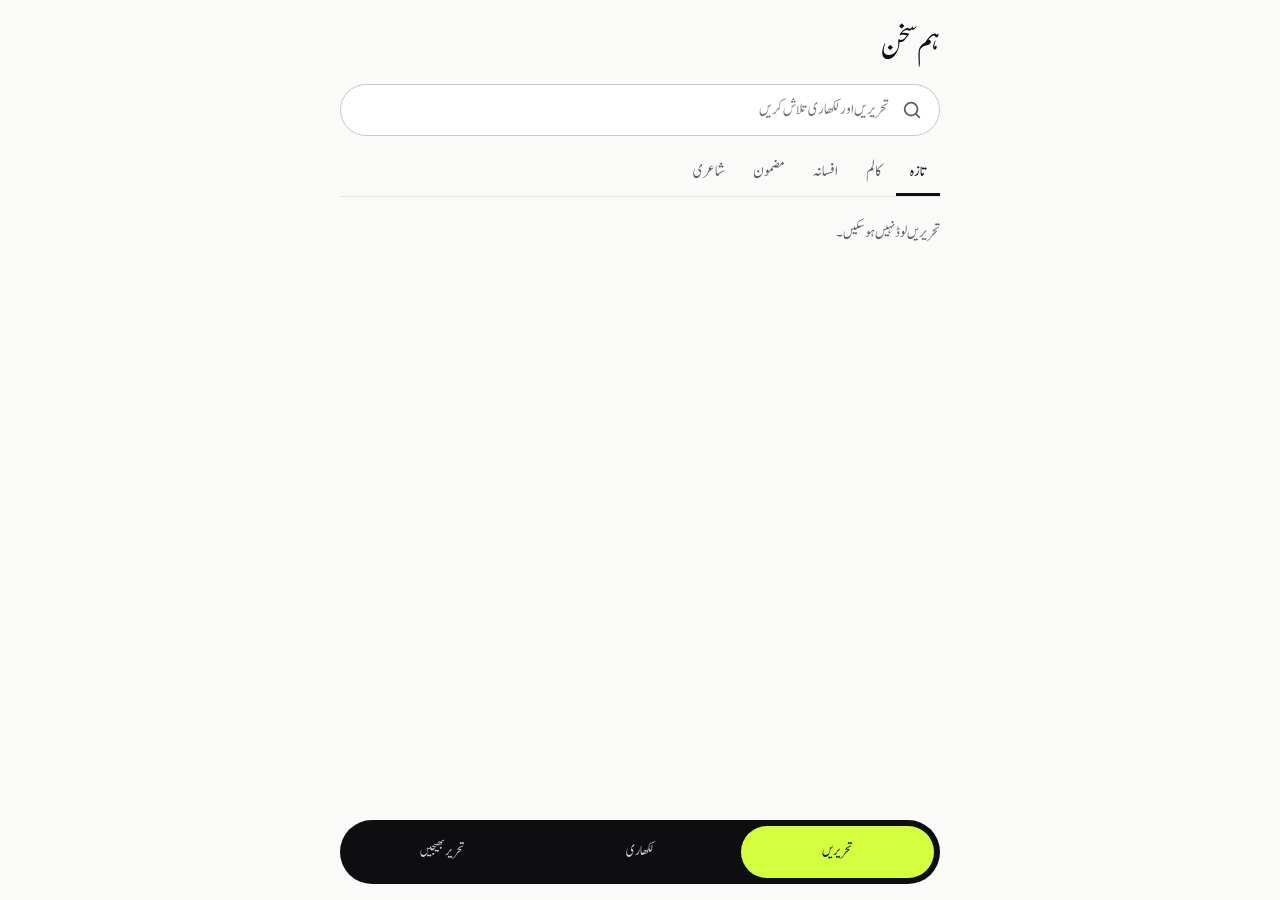
<file: index.html>
<!doctype html>
<html lang="ur" dir="rtl">
<head>
<meta charset="utf-8">
<meta name="viewport" content="width=device-width,initial-scale=1">
<meta name="theme-color" content="#FAFAF8">
<link rel="manifest" href="manifest.json">
<link rel="icon" href="favicon.ico" sizes="any">
<link rel="icon" type="image/png" sizes="192x192" href="icon-192.png">
<link rel="apple-touch-icon" href="apple-touch-icon.png">
<title>ہم سخن | اردو تحریریں پڑھیں اور شائع کروائیں</title>
<meta name="description" content="اردو کالم، افسانے، مضامین اور شاعری پڑھیں، اور اپنی اردو تحریر اشاعت کے لیے بھیجیں۔">
<link rel="canonical" href="https://hamsokhan.online/">
<meta property="og:type" content="website">
<meta property="og:site_name" content="ہم سخن">
<meta property="og:locale" content="ur_PK">
<meta property="og:title" content="ہم سخن | اردو تحریریں پڑھیں اور شائع کروائیں">
<meta property="og:description" content="اردو کالم، افسانے، مضامین اور شاعری پڑھیں، اور اپنی اردو تحریر اشاعت کے لیے بھیجیں۔">
<meta property="og:url" content="https://hamsokhan.online/">
<meta property="og:image" content="https://hamsokhan.online/icon-512.png">
<meta name="twitter:card" content="summary">
<script type="application/ld+json">{"@context":"https://schema.org","@type":"WebSite","name":"ہم سخن","alternateName":["Hum Sukhan","Hamsokhan"],"url":"https://hamsokhan.online/","inLanguage":"ur","description":"Urdu columns, short stories, essays and poetry, with a simple way to submit Urdu writing for publication."}</script>
<link rel="stylesheet" href="style.css">
<link href="https://fonts.googleapis.com/css2?family=Noto+Nastaliq+Urdu:wght@400&display=swap" rel="stylesheet" media="print" onload="this.media='all'">
<script src="config.js"></script>
<script src="app.js"></script>
</head>
<body>
<div class="wrap">
  <header></header>
  <label class="sr" for="q">تلاش</label>
  <input id="q" class="search" type="search" placeholder="تحریریں اور لکھاری تلاش کریں">
  <nav class="tabs" id="tabs"></nav>
  <main id="feed"><p class="mut">لوڈ ہو رہا ہے…</p></main>
  <footer id="foot"></footer>
</div>
<script>
const CATS = ["تازہ", "کالم", "افسانہ", "مضمون", "شاعری"];
let posts = [], cat = "تازہ";

function tabs() {
  $("#tabs").innerHTML = CATS.map(c => `<button class="${c === cat ? "on" : ""}" data-c="${c}">${c}</button>`).join("");
}
function card(p) {
  const a = p.author || {};
  return `<article class="card">
    <a class="who" href="writer.html?id=${esc(a.id)}">${av(a)}<span>${esc(a.name)}</span><span class="mut">· ${fdate(p.published_at)}</span></a>
    <a class="row" href="article.html?id=${p.id}">
      <div><h2>${esc(p.title)}</h2><p class="ex">${esc(excerpt(p.body, 110))}</p></div>
      ${p.cover_url ? `<img class="th" src="${esc(p.cover_url)}" alt="">` : ""}
    </a>
    <div class="meta"><span class="chip">${esc(p.category)}</span><span>${mins(p.body)}</span>
      <button class="ico" data-share="${p.id}" aria-label="شیئر کریں">${ICON.share}</button></div>
  </article>`;
}
function draw() {
  const q = $("#q").value.trim();
  const list = posts.filter(p => (cat === "تازہ" || p.category === cat) && (!q || (p.title + (p.author ? p.author.name : "") + p.body).includes(q)));
  $("#feed").innerHTML = list.length ? list.map(card).join("") : '<p class="mut">ابھی کوئی تحریر نہیں۔</p>';
}
async function load() {
  const { data, error } = await sb.from("posts")
    .select("id,title,category,body,cover_url,published_at,author:authors(id,name,photo_url)")
    .eq("status", "published").order("published_at", { ascending: false }).limit(100);
  if (error) { $("#feed").innerHTML = '<p class="mut">تحریریں لوڈ نہیں ہو سکیں۔</p>'; return; }
  posts = data; draw();
}
$("#tabs").onclick = e => { const b = e.target.closest("[data-c]"); if (b) { cat = b.dataset.c; tabs(); draw(); } };
$("#feed").onclick = e => { const b = e.target.closest("[data-share]"); if (b) { const p = posts.find(x => x.id == b.dataset.share); if (p) sharePost(p); } };
$("#q").oninput = draw;
tabs(); layout("home"); load();
</script>
</body>
</html>
</file>
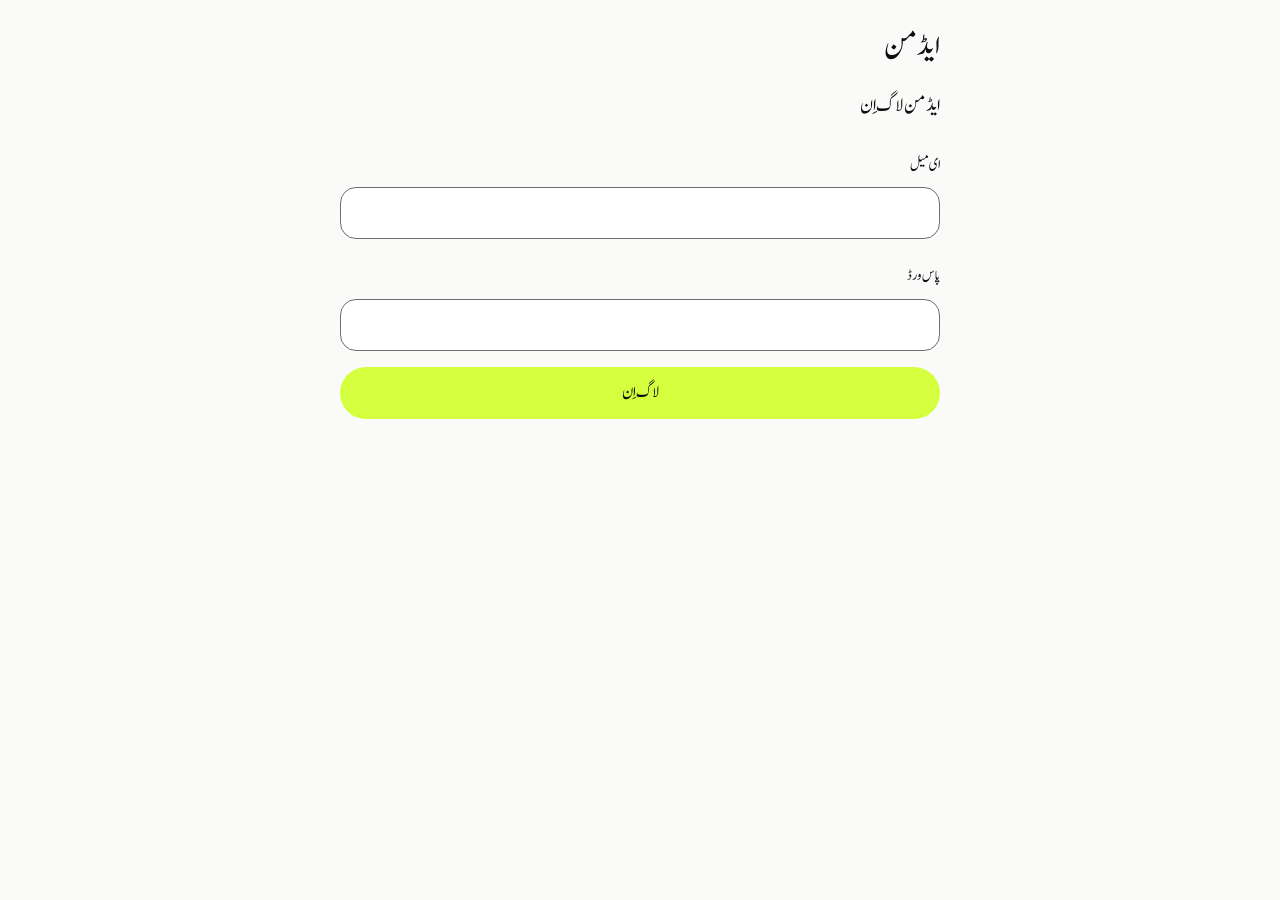
<file: admin.html>
<!doctype html>
<html lang="ur" dir="rtl">
<head>
<meta charset="utf-8">
<meta name="viewport" content="width=device-width,initial-scale=1">
<meta name="theme-color" content="#FAFAF8">
<link rel="icon" href="favicon.ico" sizes="any">
<link rel="icon" type="image/png" sizes="192x192" href="icon-192.png">
<link rel="apple-touch-icon" href="apple-touch-icon.png">
<meta name="robots" content="noindex">
<title>ایڈمن</title>
<link rel="stylesheet" href="style.css">
<link href="https://fonts.googleapis.com/css2?family=Noto+Nastaliq+Urdu:wght@400&display=swap" rel="stylesheet" media="print" onload="this.media='all'">
<script src="config.js"></script>
<script src="app.js"></script>
<style>
.li{padding:10px 0;border-bottom:1px solid var(--line);min-height:56px;cursor:pointer;display:flex;justify-content:space-between;align-items:center;gap:10px}
.b2,.bd{min-height:44px;padding:0 18px;border-radius:22px;background:none;font-size:17px;cursor:pointer}
.b2{border:1px solid var(--ink);color:var(--ink)}.bd{border:1px solid #9B1C1C;color:#9B1C1C}
.f input[type=password],.f input[type=number]{width:100%;min-height:52px;padding:0 12px;border:1px solid #6B7078;border-radius:16px;background:#fff;font-size:18px}
.f small,.li small{font-size:15px}
</style>
</head>
<body>
<div class="wrap" style="padding-bottom:80px">
  <header><a class="brand" href="index.html">ایڈمن</a></header>
  <div id="v"></div>
</div>
<script>
const V = $("#v"), CATS = ["کالم", "افسانہ", "مضمون", "شاعری"];
const TABS = [["inbox", "ان باکس"], ["posts", "تحریریں"], ["authors", "لکھاری"], ["pages", "صفحات"], ["set", "سیٹنگز"]];
const ST = { new: "نئی", reading: "زیرِ مطالعہ", returned: "واپس", approved: "شائع", rejected: "مسترد" };
let tab = "inbox", authors = [];
const an = id => (authors.find(a => a.id == id) || {}).name || "";
const note = (m, e) => { const n = $("#msg"); if (n) { n.className = e ? "err" : "ok"; n.textContent = m; } };

async function up(file) {                       // admin image upload -> public URL
  if (!file) return null;
  if (file.size > 3145728) throw new Error("تصویر 3 MB سے بڑی ہے۔");
  const ext = { "image/jpeg": "jpg", "image/png": "png", "image/webp": "webp" }[file.type];
  if (!ext) throw new Error("صرف jpg، png یا webp تصویر۔");
  const p = `admin/${crypto.randomUUID()}.${ext}`;
  const { error } = await sb.storage.from("media").upload(p, file, { contentType: file.type });
  if (error) throw error;
  return sb.storage.from("media").getPublicUrl(p).data.publicUrl;
}

/* ---------- login ---------- */
function login() {
  V.innerHTML = `<form class="f" id="lf"><h2>ایڈمن لاگ اِن</h2>
    <label for="e">ای میل</label><input id="e" type="email" required>
    <label for="p">پاس ورڈ</label><input id="p" type="password" required>
    <button class="btn" style="width:100%;margin-top:16px">لاگ اِن</button><div id="msg"></div></form>`;
  $("#lf").onsubmit = async ev => {
    ev.preventDefault();
    const { error } = await sb.auth.signInWithPassword({ email: $("#e").value.trim(), password: $("#p").value });
    error ? note("ای میل یا پاس ورڈ غلط ہے۔", 1) : start();
  };
}
const out = async () => { await sb.auth.signOut(); login(); };
async function start() {
  const { data: { session } } = await sb.auth.getSession();
  if (!session) return login();
  const { data } = await sb.from("admins").select("user_id");
  if (!data || !data.length) { V.innerHTML = '<p class="err">یہ اکاؤنٹ ایڈمن نہیں ہے۔</p><button class="b2" onclick="out()">باہر نکلیں</button>'; return; }
  shell();
}

/* ---------- shell and tabs ---------- */
async function shell() {
  const { data } = await sb.from("authors").select("id,name").order("name"); authors = data || [];
  V.innerHTML = `<nav class="tabs">${TABS.map(([k, l]) => `<button data-t="${k}" class="${k == tab ? "on" : ""}">${l}</button>`).join("")}</nav><div id="c"></div>`;
  $(".tabs").onclick = ev => { const b = ev.target.closest("[data-t]"); if (b) { tab = b.dataset.t; shell(); } };
  show[tab]();
}

/* ---------- generic add / edit / delete for posts, authors, pages ---------- */
const C = {
  posts: { k: "id", o: "created_at", t: r => `${esc(r.title)}<br><small class="mut">${esc(an(r.author_id))} · ${r.status == "published" ? "شائع" : "مسودہ"}</small>`,
    f: [["title", "عنوان"], ["author_id", "لکھاری", "author"], ["category", "زمرہ", "cat"], ["cover_url", "کور تصویر", "img"], ["body", "متن", "area"], ["status", "حالت", "status"]] },
  authors: { k: "id", o: "name", t: r => esc(r.name),
    f: [["name", "نام"], ["photo_url", "تصویر", "img"], ["bio", "تعارف", "area"]] },
  pages: { k: "slug", o: "sort", t: r => `${esc(r.title)}<br><small class="mut" dir="ltr">${esc(r.slug)}</small>`,
    f: [["slug", "لنک کا نام (انگریزی)"], ["title", "عنوان"], ["body", "متن", "area"], ["sort", "ترتیب", "num"], ["visible", "صفحہ ظاہر ہو", "check"]] }
};
const ls = t => async () => {
  const { data } = await sb.from(t).select("*").order(C[t].o, { ascending: t != "posts" });
  $("#c").innerHTML = `<button class="btn" data-n="1" style="margin:12px 0">+ نیا</button>` +
    ((data || []).map(r => `<div class="li" data-k="${esc(r[C[t].k])}"><span>${C[t].t(r)}</span></div>`).join("") || '<p class="mut">ابھی کچھ نہیں۔</p>');
  $("#c").onclick = ev => {
    if (ev.target.closest("[data-n]")) return form(t, {});
    const l = ev.target.closest("[data-k]"); if (l) form(t, data.find(r => String(r[C[t].k]) == l.dataset.k));
  };
};
function form(t, row) {
  const c = C[t], isNew = row[c.k] === undefined;
  const fld = ([k, l, ty]) => {
    const v = row[k] ?? (k == "visible" ? true : k == "status" ? "draft" : k == "category" ? "کالم" : k == "sort" ? 0 : "");
    let h;
    if (ty == "area") h = `<textarea id="f_${k}" rows="${k == "body" ? 14 : 5}">${esc(v)}</textarea>`;
    else if (ty == "cat") h = `<select id="f_${k}">${CATS.map(x => `<option${x == v ? " selected" : ""}>${x}</option>`).join("")}</select>`;
    else if (ty == "author") h = `<select id="f_${k}">${authors.map(a => `<option value="${a.id}"${a.id == v ? " selected" : ""}>${esc(a.name)}</option>`).join("")}</select>`;
    else if (ty == "status") h = `<select id="f_${k}"><option value="draft"${v == "draft" ? " selected" : ""}>مسودہ</option><option value="published"${v == "published" ? " selected" : ""}>شائع</option></select>`;
    else if (ty == "check") return `<label style="display:flex;gap:10px;align-items:center"><input id="f_${k}" type="checkbox"${v ? " checked" : ""}> ${l}</label>`;
    else if (ty == "img") h = (v ? `<img src="${esc(v)}" alt="" style="width:96px;height:96px;object-fit:cover;border-radius:16px;display:block"><label style="display:flex;gap:8px;align-items:center;margin:4px 0"><input type="checkbox" id="x_${k}"> موجودہ تصویر ہٹائیں</label>` : "") + `<input id="f_${k}" type="file" accept="image/jpeg,image/png,image/webp">`;
    else h = `<input id="f_${k}" type="${ty == "num" ? "number" : "text"}" value="${esc(v)}"${k == "slug" && !isNew ? " readonly" : ""}>`;
    return `<label for="f_${k}">${l}</label>${h}`;
  };
  V.innerHTML = `<form class="f" id="ef"><button type="button" class="b2" id="bk">‹ واپس</button>${c.f.map(fld).join("")}
    <div style="display:flex;gap:10px;margin-top:20px"><button class="btn" style="flex:1">محفوظ کریں</button>${isNew ? "" : '<button type="button" class="bd" id="dl">حذف</button>'}</div><div id="msg"></div></form>`;
  $("#bk").onclick = shell;
  $("#ef").onsubmit = async ev => {
    ev.preventDefault();
    try {
      const o = {};
      for (const [k, , ty] of c.f) {
        const el = $("#f_" + k);
        if (ty == "img") { const f = el.files[0], x = $("#x_" + k); o[k] = f ? await up(f) : (x && x.checked ? null : row[k] || null); }
        else if (ty == "check") o[k] = el.checked;
        else if (ty == "num") o[k] = +el.value || 0;
        else if (ty == "author") { o[k] = +el.value; if (!o[k]) throw new Error("پہلے لکھاری بنائیں۔"); }
        else o[k] = el.value.trim();
      }
      const { error } = await (isNew ? sb.from(t).insert(o) : sb.from(t).update(o).eq(c.k, row[c.k]));
      if (error) throw error;
      shell();
    } catch (x) { note(x.message || "محفوظ نہیں ہو سکا۔", 1); }
  };
  if (!isNew) $("#dl").onclick = async () => {
    if (!confirm("کیا واقعی حذف کریں؟" + (t == "authors" ? " اس لکھاری کی تمام تحریریں بھی حذف ہو جائیں گی۔" : ""))) return;
    const { error } = await sb.from(t).delete().eq(c.k, row[c.k]); error ? note(error.message, 1) : shell();
  };
}

/* ---------- inbox: review what people sent ---------- */
function sub(s) {
  V.innerHTML = `<form class="f" id="sf"><button type="button" class="b2" id="bk">‹ واپس</button>
    <h2 style="margin:12px 0 0">${esc(s.name)} <span class="chip">${ST[s.status]}</span></h2>
    <div class="mut"><a href="mailto:${esc(s.email)}">${esc(s.email)}</a> · ${fdate(s.created_at)}</div>
    ${s.photo_url ? `<img src="${esc(s.photo_url)}" alt="" style="width:80px;height:80px;border-radius:50%;object-fit:cover">` : ""}
    <p>${esc(s.bio)}</p>
    <label for="t">عنوان</label><input id="t" type="text" value="${esc(s.title)}">
    <label for="c">زمرہ</label><select id="c">${CATS.map(x => `<option${x == s.category ? " selected" : ""}>${x}</option>`).join("")}</select>
    ${s.cover_url ? `<label>کور تصویر</label><img src="${esc(s.cover_url)}" alt="" style="width:120px;height:120px;border-radius:16px;object-fit:cover">` : ""}
    <label for="b">متن (آپ ایڈٹ کر سکتے ہیں)</label><textarea id="b" rows="14">${esc(s.body)}</textarea>
    <label for="a">لکھاری</label><select id="a"><option value="new">نیا لکھاری بنائیں</option>${authors.map(a => `<option value="${a.id}">${esc(a.name)}</option>`).join("")}</select>
    <label for="n">لکھاری کے لیے نوٹ</label><textarea id="n" rows="3">${esc(s.admin_note || "")}</textarea>
    <div style="display:flex;flex-wrap:wrap;gap:10px;margin-top:20px">
      <button type="button" class="btn" id="pub"${s.status == "approved" ? " disabled" : ""}>شائع کریں</button>
      <button type="button" class="b2" id="ret">واپس بھیجیں</button><button type="button" class="b2" id="rej">مسترد</button>
      <button type="button" class="bd" id="del">حذف</button></div><div id="msg"></div></form>`;
  $("#bk").onclick = shell;
  const mark = async st => { const { error } = await sb.from("submissions").update({ status: st, admin_note: $("#n").value.trim() || null }).eq("id", s.id); if (error) throw error; };
  $("#pub").onclick = async () => {
    try {
      let a = $("#a").value;
      if (a == "new") {
        const { data, error } = await sb.from("authors").insert({ name: s.name, bio: s.bio, photo_url: s.photo_url }).select("id").single();
        if (error) throw error; a = data.id;
      }
      const { data: p, error: e2 } = await sb.from("posts").insert({ author_id: +a, title: $("#t").value.trim(), category: $("#c").value, body: $("#b").value.trim(), cover_url: s.cover_url, status: "published" }).select("id").single();
      if (e2) throw e2;
      const { error: e3 } = await sb.from("submissions").update({ status: "approved", author_id: +a, post_id: p.id, admin_note: $("#n").value.trim() || null }).eq("id", s.id);
      if (e3) throw e3;
      shell();
    } catch (x) { note(x.message, 1); }
  };
  $("#ret").onclick = async () => { try { await mark("returned"); location.href = `mailto:${s.email}?subject=${encodeURIComponent("آپ کی تحریر: " + s.title)}&body=${encodeURIComponent($("#n").value)}`; } catch (x) { note(x.message, 1); } };
  $("#rej").onclick = async () => { try { await mark("rejected"); shell(); } catch (x) { note(x.message, 1); } };
  $("#del").onclick = async () => { if (confirm("یہ آمدہ تحریر حذف کریں؟")) { await sb.from("submissions").delete().eq("id", s.id); shell(); } };
}

const show = {
  async inbox() {
    const { data } = await sb.from("submissions").select("*").order("created_at", { ascending: false });
    $("#c").innerHTML = (data || []).map(s => `<div class="li" data-id="${s.id}"><span>${esc(s.title)}<br><small class="mut">${esc(s.name)} · ${fdate(s.created_at)}</small></span><span class="chip">${ST[s.status]}</span></div>`).join("") || '<p class="mut">ابھی کوئی تحریر نہیں آئی۔</p>';
    $("#c").onclick = ev => { const r = ev.target.closest("[data-id]"); if (r) sub(data.find(x => x.id == r.dataset.id)); };
  },
  posts: ls("posts"), authors: ls("authors"), pages: ls("pages"),
  async set() {
    const { data } = await sb.from("settings").select("value").eq("key", "site_name").maybeSingle();
    $("#c").innerHTML = `<form class="f" id="sf2"><label for="sn">سائٹ کا نام</label><input id="sn" type="text" value="${esc(data ? data.value : "")}">
      <button class="btn" style="width:100%;margin-top:16px">محفوظ کریں</button><div id="msg"></div></form>
      <div style="display:flex;gap:10px;margin-top:28px"><button class="b2" id="bkp">بیک اپ ڈاؤن لوڈ کریں</button><button class="bd" id="lo">باہر نکلیں</button></div>`;
    $("#sf2").onsubmit = async ev => { ev.preventDefault(); const { error } = await sb.from("settings").upsert({ key: "site_name", value: $("#sn").value.trim() }); note(error ? error.message : "محفوظ ہو گیا۔", !!error); };
    $("#bkp").onclick = async () => {
      const o = {}; for (const t of ["authors", "posts", "submissions", "pages", "settings"]) o[t] = (await sb.from(t).select("*")).data;
      const a = document.createElement("a"); a.href = URL.createObjectURL(new Blob([JSON.stringify(o, null, 1)], { type: "application/json" }));
      a.download = "backup-" + new Date().toISOString().slice(0, 10) + ".json"; a.click();
    };
    $("#lo").onclick = out;
  }
};
start();
</script>
</body>
</html>
</file>
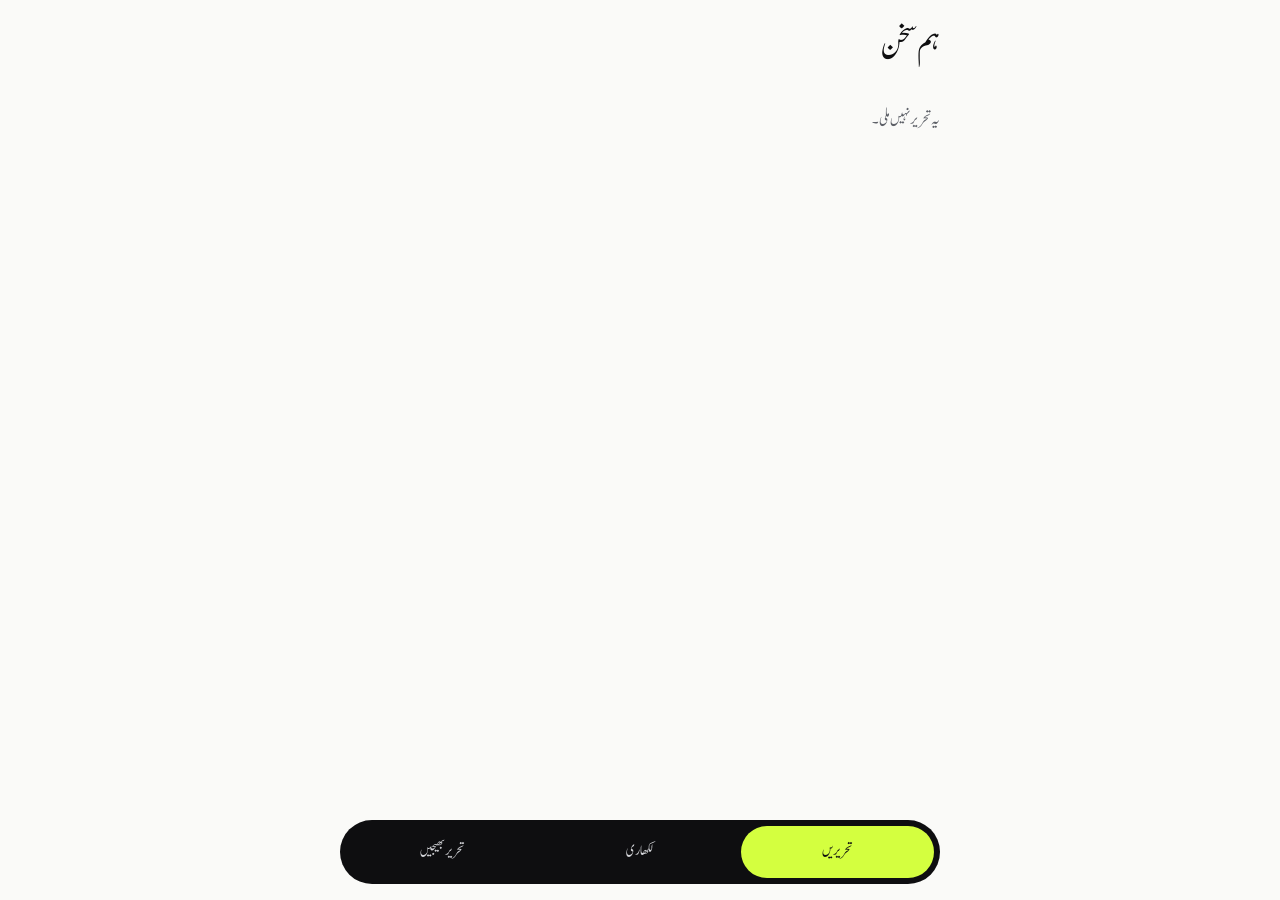
<file: article-2.html>
<!doctype html>
<html lang="ur" dir="rtl">
<head>
<meta charset="utf-8">
<meta name="viewport" content="width=device-width,initial-scale=1">
<meta name="theme-color" content="#FAFAF8">
<link rel="manifest" href="manifest.json">
<link rel="icon" href="favicon.ico" sizes="any">
<link rel="icon" type="image/png" sizes="192x192" href="icon-192.png">
<link rel="apple-touch-icon" href="apple-touch-icon.png">
<title>تحریر</title>
<link rel="stylesheet" href="style.css">
<link href="https://fonts.googleapis.com/css2?family=Noto+Nastaliq+Urdu:wght@400&display=swap" rel="stylesheet" media="print" onload="this.media='all'">
<script src="config.js"></script>
<script src="app.js"></script>

          <meta property="og:title" content="سوشل میڈیا کا طلسم اور ہماری بدلتی ہوئی سماجی اقدار" />
          <meta property="og:description" content="اسلام آباد کی ان خاموش اور سرسبز گلیوں میں، جہاں موسم اکثر خوشگوار رہتا ہے، اپنے کلینک کی کھڑکی سے باہر دیکھتی ہوں تو مجھے محض بدلتے موسم ہی نہیں، بدل..." />
          <meta name="description" content="اسلام آباد کی ان خاموش اور سرسبز گلیوں میں، جہاں موسم اکثر خوشگوار رہتا ہے، اپنے کلینک کی کھڑکی سے باہر دیکھتی ہوں تو مجھے محض بدلتے موسم ہی نہیں، بدل..." />
          </head>
<body>
<div class="wrap">
  <header></header>
  <main id="m"><p class="mut">لوڈ ہو رہا ہے…</p></main>
  <footer id="foot"></footer>
</div>
<script>
(async () => {
  const L = layout("home"), id = +qid("id");
  const { data: p } = await sb.from("posts")
    .select("id,title,category,body,cover_url,published_at,author:authors(id,name,bio,photo_url)")
    .eq("id", id).eq("status", "published").maybeSingle();
  if (!p) { $("#m").innerHTML = '<p class="mut">یہ تحریر نہیں ملی۔</p>'; return; }
  const a = p.author || {};
  $("#m").innerHTML = `<a class="who" href="writer.html?id=${esc(a.id)}">${av(a)}<span>${esc(a.name)}</span></a>
    <h1 class="ttl">${esc(p.title)}</h1>
    <div class="meta"><span class="chip">${esc(p.category)}</span><span>${fdate(p.published_at)} · ${mins(p.body)}</span>
      <button class="ico" id="sh" aria-label="شیئر کریں">${ICON.share}</button></div>
    ${p.cover_url ? `<img class="cover" src="${esc(p.cover_url)}" alt="">` : ""}
    <div class="body">${paras(p.body)}</div>
    <a class="bio" href="writer.html?id=${esc(a.id)}" style="display:block;text-decoration:none">
      <div class="who">${av(a)}<b>${esc(a.name)}</b></div><p>${esc(a.bio)}</p></a>`;
  $("#sh").onclick = () => sharePost(p, a);
  await L; document.title = p.title + " — " + document.title;
  document.head.append(Object.assign(document.createElement("meta"), { name: "description", content: p.body.replace(/\s+/g, " ").slice(0, 155) }),
    Object.assign(document.createElement("link"), { rel: "canonical", href: location.origin + "/p/" + p.id + ".html" }));
})();
</script>
</body>
</html>
</file>
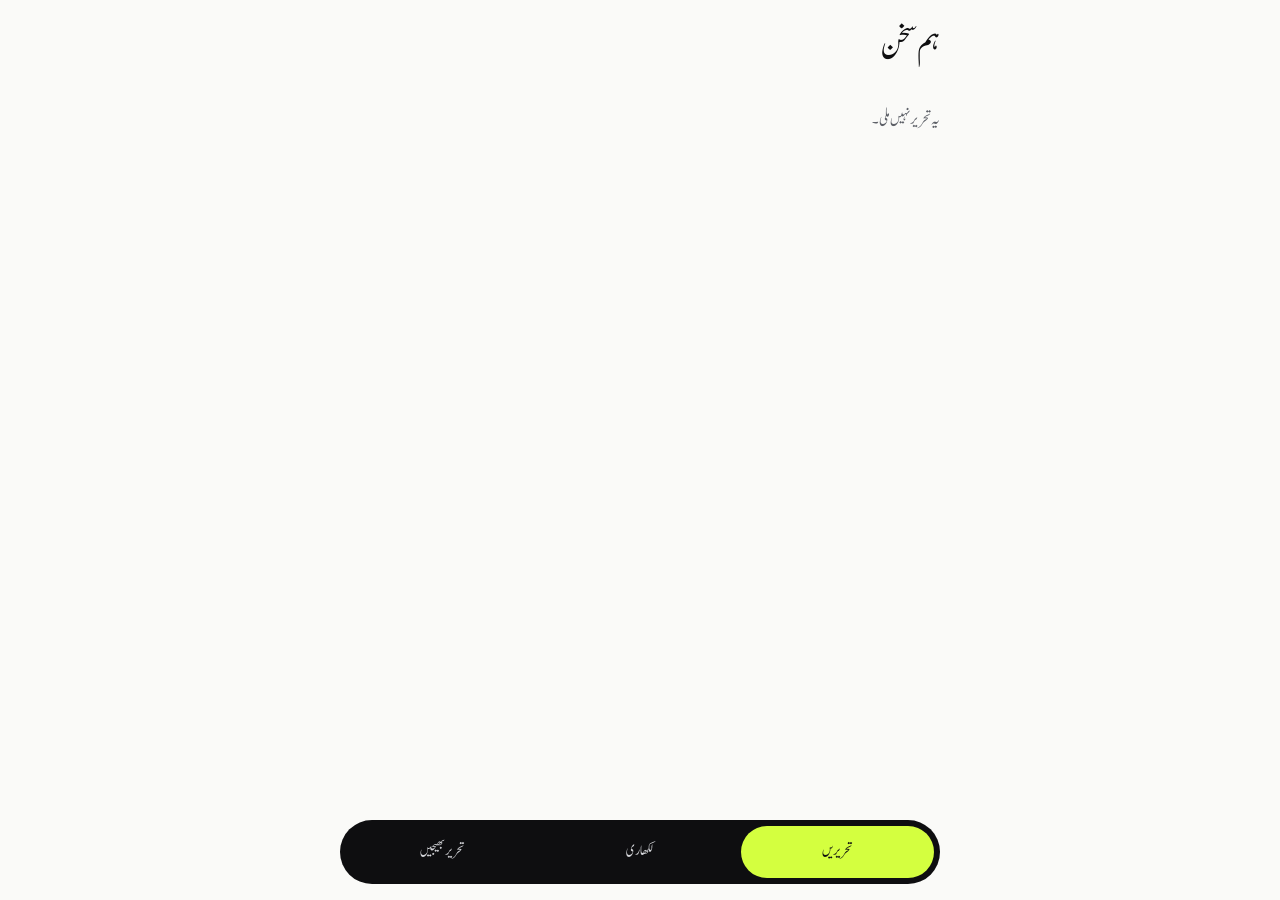
<file: article-3.html>
<!doctype html>
<html lang="ur" dir="rtl">
<head>
<meta charset="utf-8">
<meta name="viewport" content="width=device-width,initial-scale=1">
<meta name="theme-color" content="#FAFAF8">
<link rel="manifest" href="manifest.json">
<link rel="icon" href="favicon.ico" sizes="any">
<link rel="icon" type="image/png" sizes="192x192" href="icon-192.png">
<link rel="apple-touch-icon" href="apple-touch-icon.png">
<title>تحریر</title>
<link rel="stylesheet" href="style.css">
<link href="https://fonts.googleapis.com/css2?family=Noto+Nastaliq+Urdu:wght@400&display=swap" rel="stylesheet" media="print" onload="this.media='all'">
<script src="config.js"></script>
<script src="app.js"></script>

          <meta property="og:title" content="آنے والے طوفان کی آہٹ" />
          <meta property="og:description" content="تاریخ گواہ ہے کہ بڑی جنگیں ہمیشہ سرحدوں پر توپوں کی گھن گرج سے شروع نہیں ہوتیں۔ بعض اوقات ان کی پہلی علامت خاموش گوداموں، غیر معمولی سرکاری پالیسیوں ا..." />
          <meta name="description" content="تاریخ گواہ ہے کہ بڑی جنگیں ہمیشہ سرحدوں پر توپوں کی گھن گرج سے شروع نہیں ہوتیں۔ بعض اوقات ان کی پہلی علامت خاموش گوداموں، غیر معمولی سرکاری پالیسیوں ا..." />
          </head>
<body>
<div class="wrap">
  <header></header>
  <main id="m"><p class="mut">لوڈ ہو رہا ہے…</p></main>
  <footer id="foot"></footer>
</div>
<script>
(async () => {
  const L = layout("home"), id = +qid("id");
  const { data: p } = await sb.from("posts")
    .select("id,title,category,body,cover_url,published_at,author:authors(id,name,bio,photo_url)")
    .eq("id", id).eq("status", "published").maybeSingle();
  if (!p) { $("#m").innerHTML = '<p class="mut">یہ تحریر نہیں ملی۔</p>'; return; }
  const a = p.author || {};
  $("#m").innerHTML = `<a class="who" href="writer.html?id=${esc(a.id)}">${av(a)}<span>${esc(a.name)}</span></a>
    <h1 class="ttl">${esc(p.title)}</h1>
    <div class="meta"><span class="chip">${esc(p.category)}</span><span>${fdate(p.published_at)} · ${mins(p.body)}</span>
      <button class="ico" id="sh" aria-label="شیئر کریں">${ICON.share}</button></div>
    ${p.cover_url ? `<img class="cover" src="${esc(p.cover_url)}" alt="">` : ""}
    <div class="body">${paras(p.body)}</div>
    <a class="bio" href="writer.html?id=${esc(a.id)}" style="display:block;text-decoration:none">
      <div class="who">${av(a)}<b>${esc(a.name)}</b></div><p>${esc(a.bio)}</p></a>`;
  $("#sh").onclick = () => sharePost(p, a);
  await L; document.title = p.title + " — " + document.title;
  document.head.append(Object.assign(document.createElement("meta"), { name: "description", content: p.body.replace(/\s+/g, " ").slice(0, 155) }),
    Object.assign(document.createElement("link"), { rel: "canonical", href: location.origin + "/p/" + p.id + ".html" }));
})();
</script>
</body>
</html>
</file>
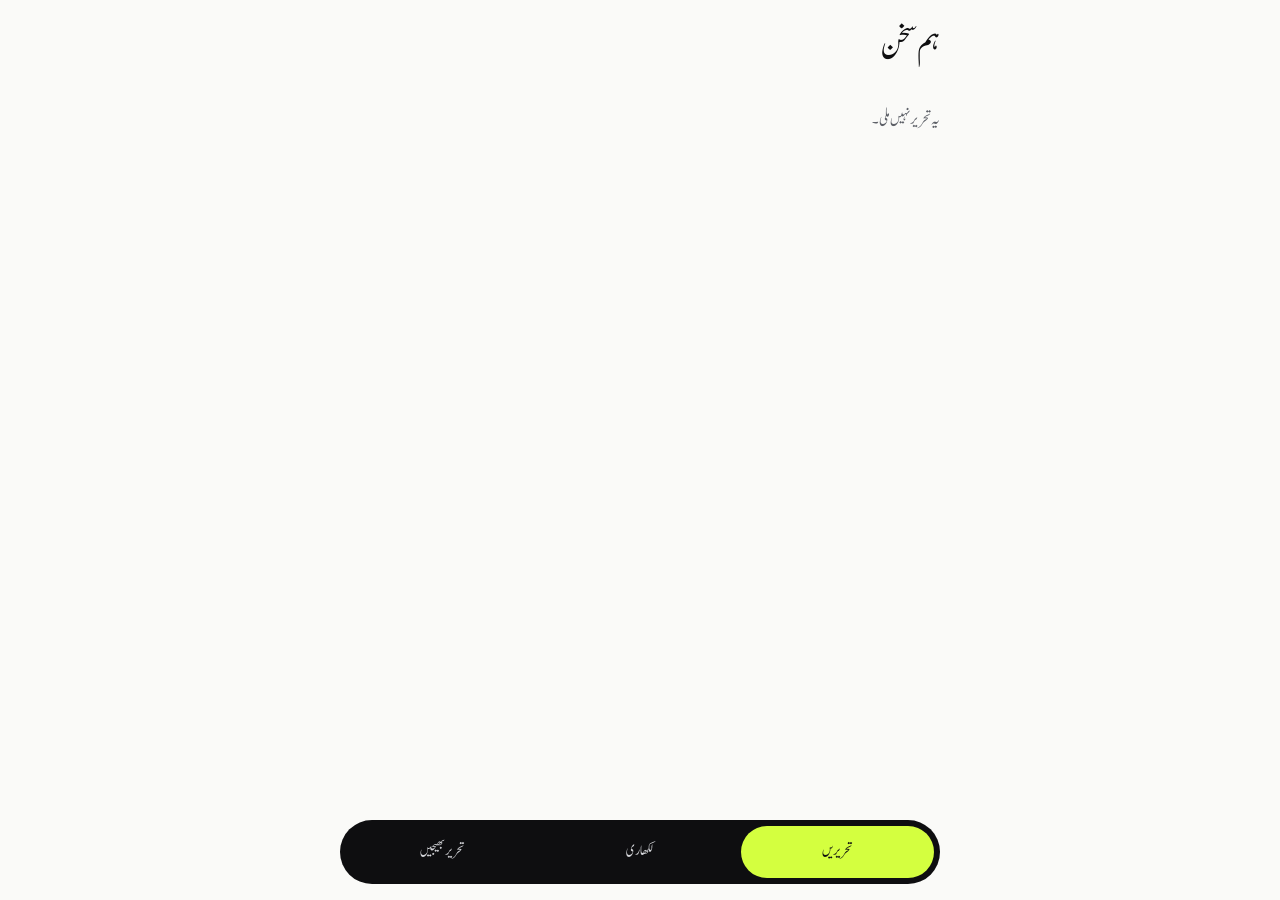
<file: article-4.html>
<!doctype html>
<html lang="ur" dir="rtl">
<head>
<meta charset="utf-8">
<meta name="viewport" content="width=device-width,initial-scale=1">
<meta name="theme-color" content="#FAFAF8">
<link rel="manifest" href="manifest.json">
<link rel="icon" href="favicon.ico" sizes="any">
<link rel="icon" type="image/png" sizes="192x192" href="icon-192.png">
<link rel="apple-touch-icon" href="apple-touch-icon.png">
<title>تحریر</title>
<link rel="stylesheet" href="style.css">
<link href="https://fonts.googleapis.com/css2?family=Noto+Nastaliq+Urdu:wght@400&display=swap" rel="stylesheet" media="print" onload="this.media='all'">
<script src="config.js"></script>
<script src="app.js"></script>

          <meta property="og:title" content="نئے عالمی نظام کا ٹرائل رن؟" />
          <meta property="og:description" content="تاریخ کا سب سے بڑا سبق یہ ہے کہ انسان جس نظام پر سب سے زیادہ اندھا اعتماد کرتا ہے، وہی نظام آخر میں اس کی سب سے بڑی کمزوری بن جاتا ہے۔ آج کی مہذب اور ..." />
          <meta name="description" content="تاریخ کا سب سے بڑا سبق یہ ہے کہ انسان جس نظام پر سب سے زیادہ اندھا اعتماد کرتا ہے، وہی نظام آخر میں اس کی سب سے بڑی کمزوری بن جاتا ہے۔ آج کی مہذب اور ..." />
          </head>
<body>
<div class="wrap">
  <header></header>
  <main id="m"><p class="mut">لوڈ ہو رہا ہے…</p></main>
  <footer id="foot"></footer>
</div>
<script>
(async () => {
  const L = layout("home"), id = +qid("id");
  const { data: p } = await sb.from("posts")
    .select("id,title,category,body,cover_url,published_at,author:authors(id,name,bio,photo_url)")
    .eq("id", id).eq("status", "published").maybeSingle();
  if (!p) { $("#m").innerHTML = '<p class="mut">یہ تحریر نہیں ملی۔</p>'; return; }
  const a = p.author || {};
  $("#m").innerHTML = `<a class="who" href="writer.html?id=${esc(a.id)}">${av(a)}<span>${esc(a.name)}</span></a>
    <h1 class="ttl">${esc(p.title)}</h1>
    <div class="meta"><span class="chip">${esc(p.category)}</span><span>${fdate(p.published_at)} · ${mins(p.body)}</span>
      <button class="ico" id="sh" aria-label="شیئر کریں">${ICON.share}</button></div>
    ${p.cover_url ? `<img class="cover" src="${esc(p.cover_url)}" alt="">` : ""}
    <div class="body">${paras(p.body)}</div>
    <a class="bio" href="writer.html?id=${esc(a.id)}" style="display:block;text-decoration:none">
      <div class="who">${av(a)}<b>${esc(a.name)}</b></div><p>${esc(a.bio)}</p></a>`;
  $("#sh").onclick = () => sharePost(p, a);
  await L; document.title = p.title + " — " + document.title;
  document.head.append(Object.assign(document.createElement("meta"), { name: "description", content: p.body.replace(/\s+/g, " ").slice(0, 155) }),
    Object.assign(document.createElement("link"), { rel: "canonical", href: location.origin + "/p/" + p.id + ".html" }));
})();
</script>
</body>
</html>
</file>
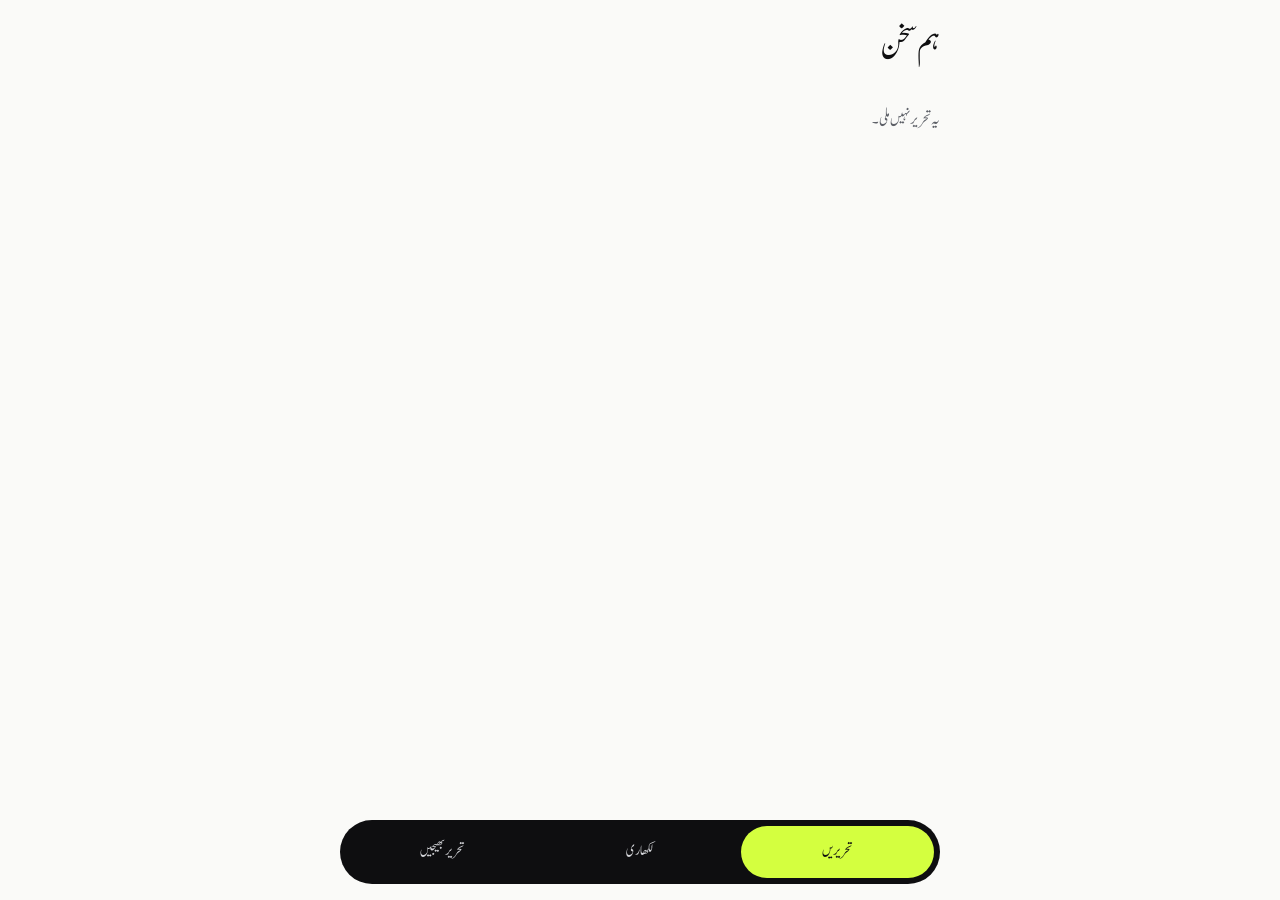
<file: article.html>
<!doctype html>
<html lang="ur" dir="rtl">
<head>
<meta charset="utf-8">
<meta name="viewport" content="width=device-width,initial-scale=1">
<meta name="theme-color" content="#FAFAF8">
<link rel="manifest" href="manifest.json">
<link rel="icon" href="favicon.ico" sizes="any">
<link rel="icon" type="image/png" sizes="192x192" href="icon-192.png">
<link rel="apple-touch-icon" href="apple-touch-icon.png">
<title>تحریر</title>
<link rel="stylesheet" href="style.css">
<link href="https://fonts.googleapis.com/css2?family=Noto+Nastaliq+Urdu:wght@400&display=swap" rel="stylesheet" media="print" onload="this.media='all'">
<script src="config.js"></script>
<script src="app.js"></script>
</head>
<body>
<div class="wrap">
  <header></header>
  <main id="m"><p class="mut">لوڈ ہو رہا ہے…</p></main>
  <footer id="foot"></footer>
</div>
<script>
(async () => {
  const L = layout("home"), id = +qid("id");
  const { data: p } = await sb.from("posts")
    .select("id,title,category,body,cover_url,published_at,author:authors(id,name,bio,photo_url)")
    .eq("id", id).eq("status", "published").maybeSingle();
  if (!p) { $("#m").innerHTML = '<p class="mut">یہ تحریر نہیں ملی۔</p>'; return; }
  const a = p.author || {};
  $("#m").innerHTML = `<a class="who" href="writer.html?id=${esc(a.id)}">${av(a)}<span>${esc(a.name)}</span></a>
    <h1 class="ttl">${esc(p.title)}</h1>
    <div class="meta"><span class="chip">${esc(p.category)}</span><span>${fdate(p.published_at)} · ${mins(p.body)}</span>
      <button class="ico" id="sh" aria-label="شیئر کریں">${ICON.share}</button></div>
    ${p.cover_url ? `<img class="cover" src="${esc(p.cover_url)}" alt="">` : ""}
    <div class="body">${paras(p.body)}</div>
    <a class="bio" href="writer.html?id=${esc(a.id)}" style="display:block;text-decoration:none">
      <div class="who">${av(a)}<b>${esc(a.name)}</b></div><p>${esc(a.bio)}</p></a>`;
  $("#sh").onclick = () => sharePost(p, a);
  await L; document.title = p.title + " — " + document.title;
  document.head.append(Object.assign(document.createElement("meta"), { name: "description", content: p.body.replace(/\s+/g, " ").slice(0, 155) }),
    Object.assign(document.createElement("link"), { rel: "canonical", href: location.origin + "/p/" + p.id + ".html" }));
})();
</script>
</body>
</html>
</file>
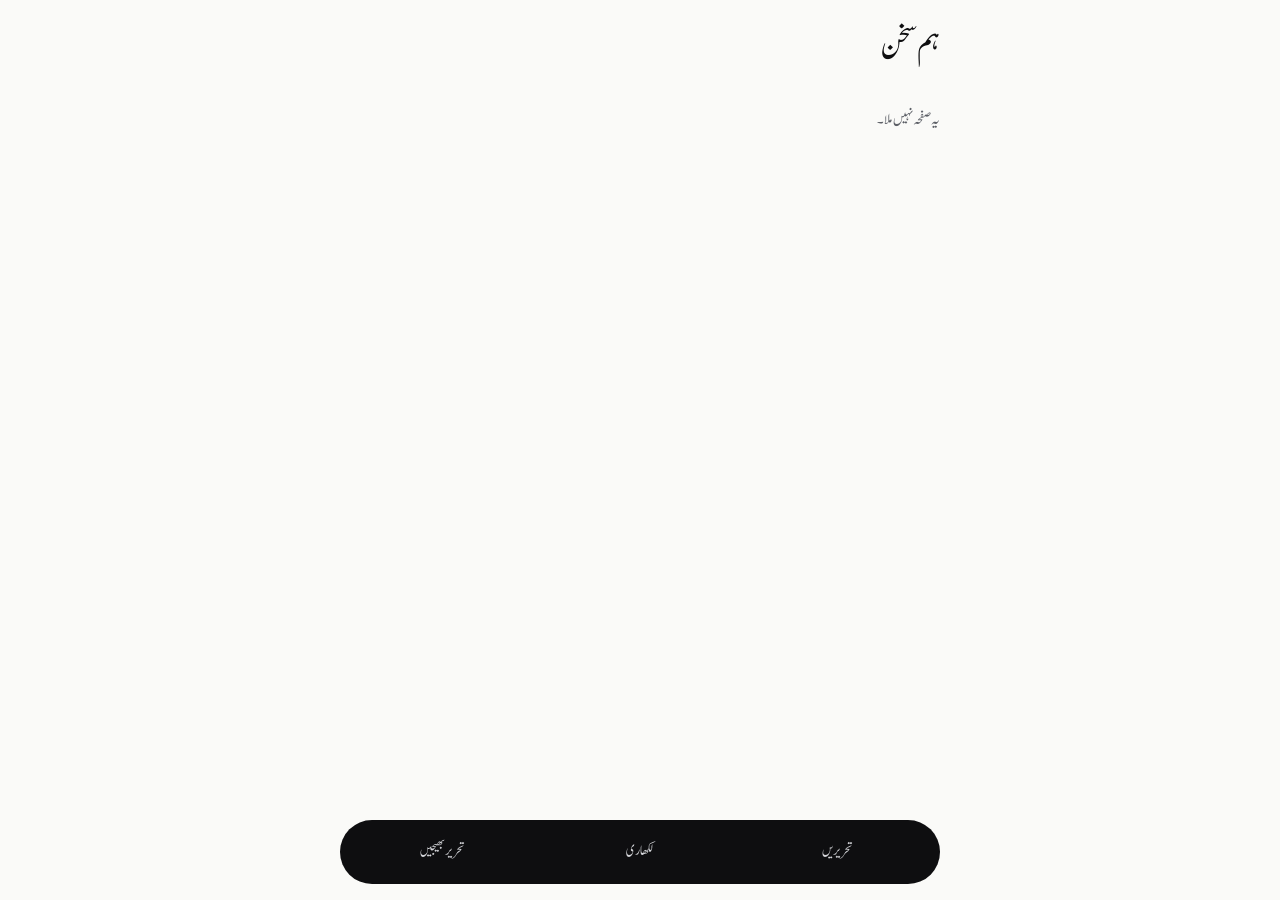
<file: page.html>
<!doctype html>
<html lang="ur" dir="rtl">
<head>
<meta charset="utf-8">
<meta name="viewport" content="width=device-width,initial-scale=1">
<meta name="theme-color" content="#FAFAF8">
<link rel="manifest" href="manifest.json">
<link rel="icon" href="favicon.ico" sizes="any">
<link rel="icon" type="image/png" sizes="192x192" href="icon-192.png">
<link rel="apple-touch-icon" href="apple-touch-icon.png">
<title>صفحہ</title>
<link rel="stylesheet" href="style.css">
<link href="https://fonts.googleapis.com/css2?family=Noto+Nastaliq+Urdu:wght@400&display=swap" rel="stylesheet" media="print" onload="this.media='all'">
<script src="config.js"></script>
<script src="app.js"></script>
</head>
<body>
<div class="wrap">
  <header></header>
  <main id="m"><p class="mut">لوڈ ہو رہا ہے…</p></main>
  <footer id="foot"></footer>
</div>
<script>
(async () => {
  const L = layout(""), slug = new URLSearchParams(location.search).get("slug") || "";
  const { data: g } = await sb.from("pages").select("title,body").eq("slug", slug).eq("visible", true).maybeSingle();
  if (!g) { $("#m").innerHTML = '<p class="mut">یہ صفحہ نہیں ملا۔</p>'; return; }
  $("#m").innerHTML = `<h1 class="ttl">${esc(g.title)}</h1><div class="body">${paras(g.body)}</div>`;
  await L; document.title = g.title + " — " + document.title;
})();
</script>
</body>
</html>
</file>
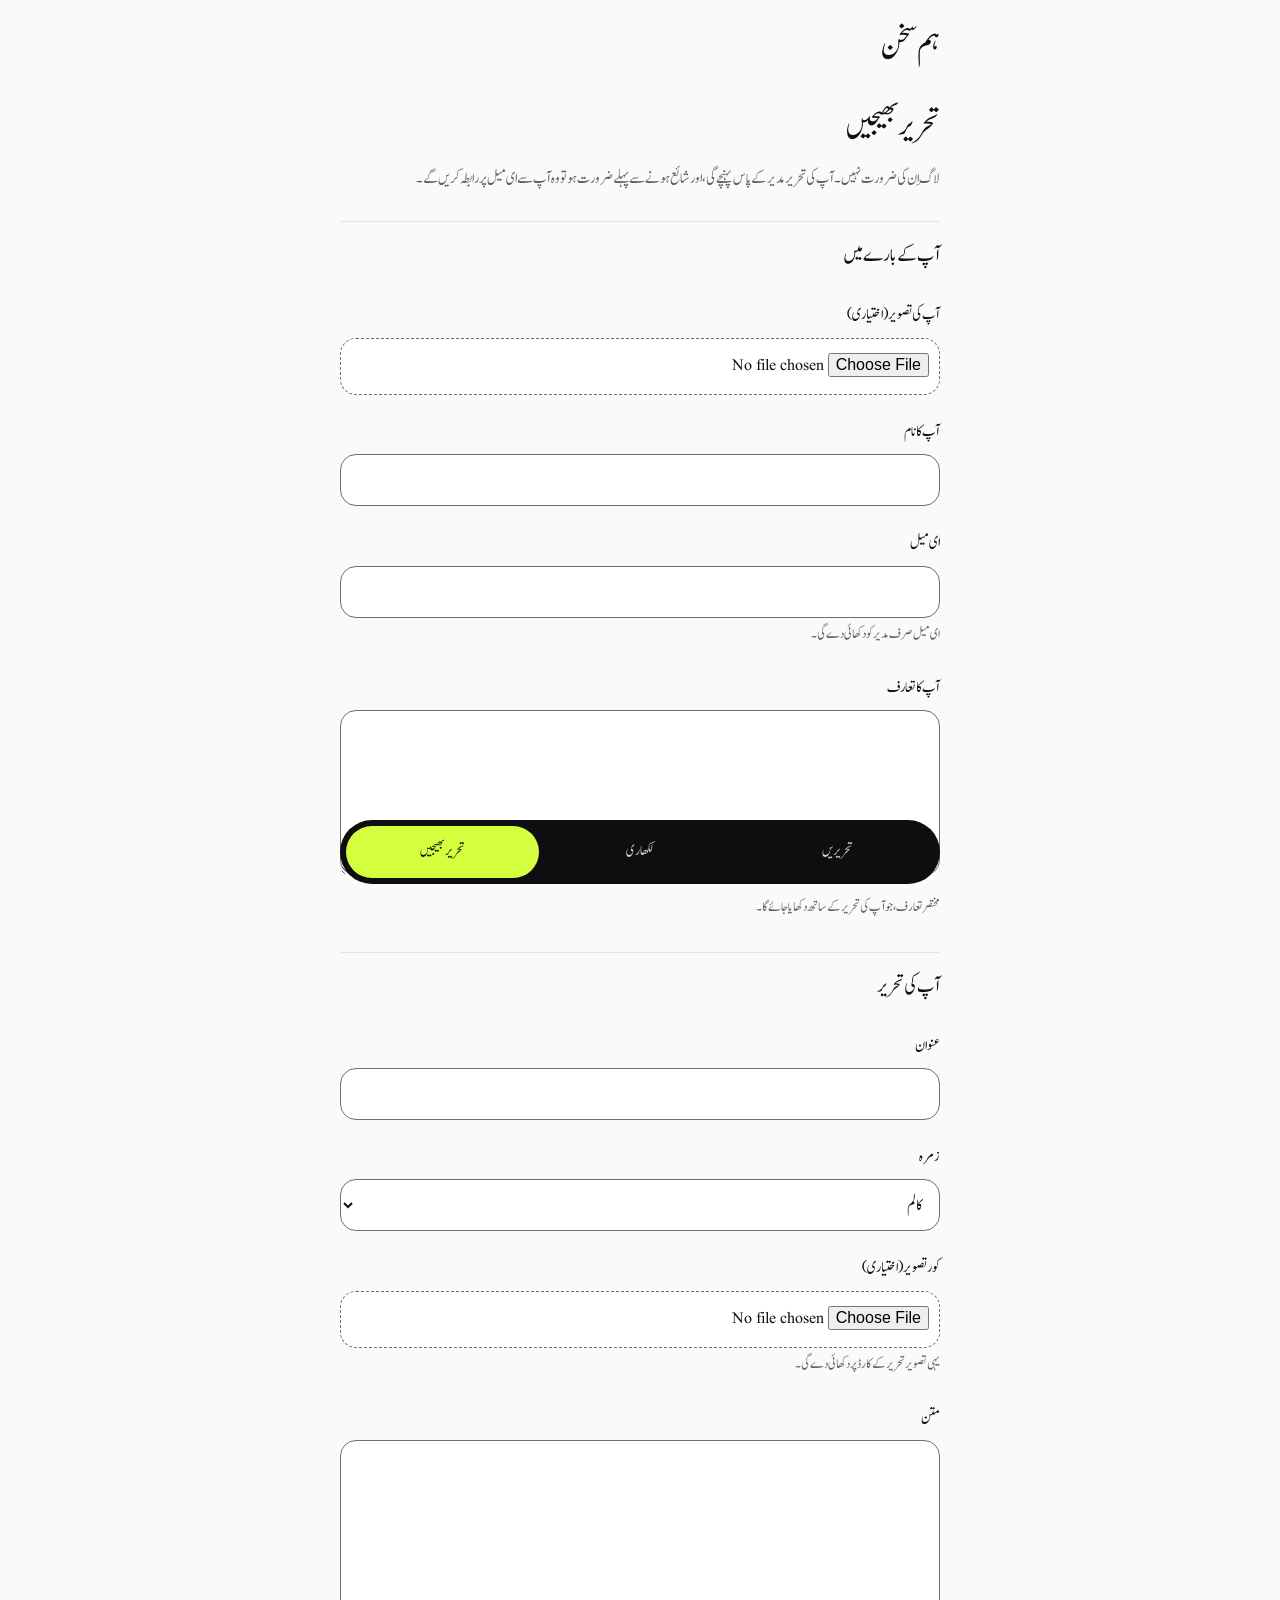
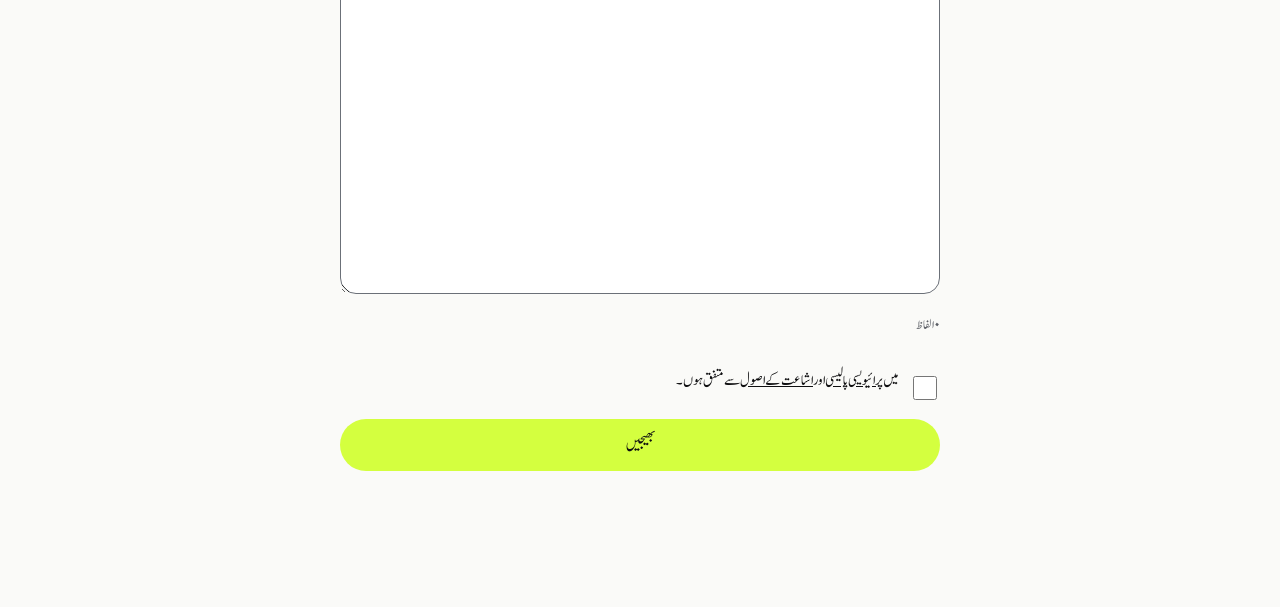
<file: submit.html>
<!doctype html>
<html lang="ur" dir="rtl">
<head>
<meta charset="utf-8">
<meta name="viewport" content="width=device-width,initial-scale=1">
<meta name="theme-color" content="#FAFAF8">
<link rel="manifest" href="manifest.json">
<link rel="icon" href="favicon.ico" sizes="any">
<link rel="icon" type="image/png" sizes="192x192" href="icon-192.png">
<link rel="apple-touch-icon" href="apple-touch-icon.png">
<title>اردو تحریر اشاعت کے لیے بھیجیں | ہم سخن</title>
<meta name="description" content="اپنا اردو کالم، افسانہ، مضمون یا شاعری اشاعت کے لیے بھیجیں۔ اکاؤنٹ بنانے کی ضرورت نہیں۔">
<link rel="canonical" href="https://hamsokhan.online/submit.html">
<meta property="og:type" content="website">
<meta property="og:site_name" content="ہم سخن">
<meta property="og:locale" content="ur_PK">
<meta property="og:title" content="اردو تحریر اشاعت کے لیے بھیجیں | ہم سخن">
<meta property="og:description" content="اپنا اردو کالم، افسانہ، مضمون یا شاعری اشاعت کے لیے بھیجیں۔ اکاؤنٹ بنانے کی ضرورت نہیں۔">
<meta property="og:url" content="https://hamsokhan.online/submit.html">
<meta property="og:image" content="https://hamsokhan.online/icon-512.png">
<meta name="twitter:card" content="summary">
<link rel="stylesheet" href="style.css">
<link href="https://fonts.googleapis.com/css2?family=Noto+Nastaliq+Urdu:wght@400&display=swap" rel="stylesheet" media="print" onload="this.media='all'">
<script src="config.js"></script>
<script src="app.js"></script>
</head>
<body>
<div class="wrap">
  <header></header>
  <h1 style="font-size:34px;font-weight:400;line-height:2;margin:8px 0 0">تحریر بھیجیں</h1>
  <p class="mut" style="margin:0">لاگ اِن کی ضرورت نہیں۔ آپ کی تحریر مدیر کے پاس پہنچے گی، اور شائع ہونے سے پہلے ضرورت ہو تو وہ آپ سے ای میل پر رابطہ کریں گے۔</p>
  <form class="f" id="f" autocomplete="off">
    <h2 style="margin:24px 0 0;border-top:1px solid var(--line);padding-top:12px">آپ کے بارے میں</h2>
    <label for="photo">آپ کی تصویر (اختیاری)</label><input id="photo" type="file" accept="image/jpeg,image/png,image/webp">
    <label for="name">آپ کا نام</label><input id="name" type="text" maxlength="100" required>
    <label for="email">ای میل</label><input id="email" type="email" maxlength="200" required>
    <div class="hint">ای میل صرف مدیر کو دکھائی دے گی۔</div>
    <label for="bio">آپ کا تعارف</label><textarea id="bio" rows="4" maxlength="1500" required></textarea>
    <div class="hint">مختصر تعارف، جو آپ کی تحریر کے ساتھ دکھایا جائے گا۔</div>

    <h2 style="margin:28px 0 0;border-top:1px solid var(--line);padding-top:12px">آپ کی تحریر</h2>
    <label for="title">عنوان</label><input id="title" type="text" maxlength="200" required>
    <label for="cat">زمرہ</label>
    <select id="cat"><option>کالم</option><option>افسانہ</option><option>مضمون</option><option>شاعری</option></select>
    <label for="cover">کور تصویر (اختیاری)</label><input id="cover" type="file" accept="image/jpeg,image/png,image/webp">
    <div class="hint">یہی تصویر تحریر کے کارڈ پر دکھائی دے گی۔</div>
    <label for="body">متن</label><textarea id="body" rows="12" maxlength="60000" required></textarea>
    <div class="hint" id="wc">۰ الفاظ</div>

    <input id="website" tabindex="-1" autocomplete="off" aria-hidden="true" style="position:absolute;width:1px;height:1px;opacity:0;overflow:hidden;pointer-events:none">
    <div class="chk"><input id="ok" type="checkbox" required>
      <label for="ok" style="margin:0">میں <a href="page.html?slug=privacy">پرائیویسی پالیسی</a> اور <a href="page.html?slug=guidelines">اشاعت کے اصول</a> سے متفق ہوں۔</label></div>
    <button class="btn" id="go" type="submit" style="width:100%;margin-top:16px">بھیجیں</button>
    <div id="msg" role="status"></div>
  </form>
  <footer id="foot"></footer>
</div>
<script>
const MAX = 3 * 1024 * 1024;
async function upload(file) {
  if (!file) return null;
  if (file.size > MAX) throw new Error("تصویر 3 MB سے چھوٹی ہونی چاہیے۔");
  const ext = { "image/jpeg": "jpg", "image/png": "png", "image/webp": "webp" }[file.type];
  if (!ext) throw new Error("صرف jpg، png یا webp تصویر بھیجیں۔");
  const path = `submissions/${crypto.randomUUID()}.${ext}`;
  const { error } = await sb.storage.from("media").upload(path, file, { contentType: file.type });
  if (error) throw error;
  return sb.storage.from("media").getPublicUrl(path).data.publicUrl;
}
$("#body").oninput = e => { const n = e.target.value.trim().split(/\s+/).filter(Boolean).length; $("#wc").textContent = ud(n) + " الفاظ"; };
$("#f").onsubmit = async e => {
  e.preventDefault();
  const msg = $("#msg"), go = $("#go");
  if ($("#website").value) { msg.className = "ok"; msg.textContent = "شکریہ۔"; return; }   // spam trap
  go.disabled = true; go.textContent = "بھیجا جا رہا ہے…"; msg.className = ""; msg.textContent = "";
  try {
    const [photo_url, cover_url] = await Promise.all([upload($("#photo").files[0]), upload($("#cover").files[0])]);
    const { error } = await sb.from("submissions").insert({
      name: $("#name").value.trim(), email: $("#email").value.trim(), bio: $("#bio").value.trim(),
      title: $("#title").value.trim(), category: $("#cat").value, body: $("#body").value.trim(),
      photo_url, cover_url
    });
    if (error) throw error;
    $("#f").innerHTML = '<div class="ok">آپ کی تحریر موصول ہو گئی، شکریہ۔ مدیر اسے پڑھ کر آپ سے ای میل پر رابطہ کریں گے۔</div>';
  } catch (err) {
    msg.className = "err"; msg.textContent = (err && err.message && err.message.indexOf("MB") > -1) || (err && err.message && err.message.indexOf("jpg") > -1) ? err.message : "تحریر بھیجی نہیں جا سکی۔ دوبارہ کوشش کریں۔";
    go.disabled = false; go.textContent = "بھیجیں";
  }
};
layout("send");
</script>
</body>
</html>
</file>
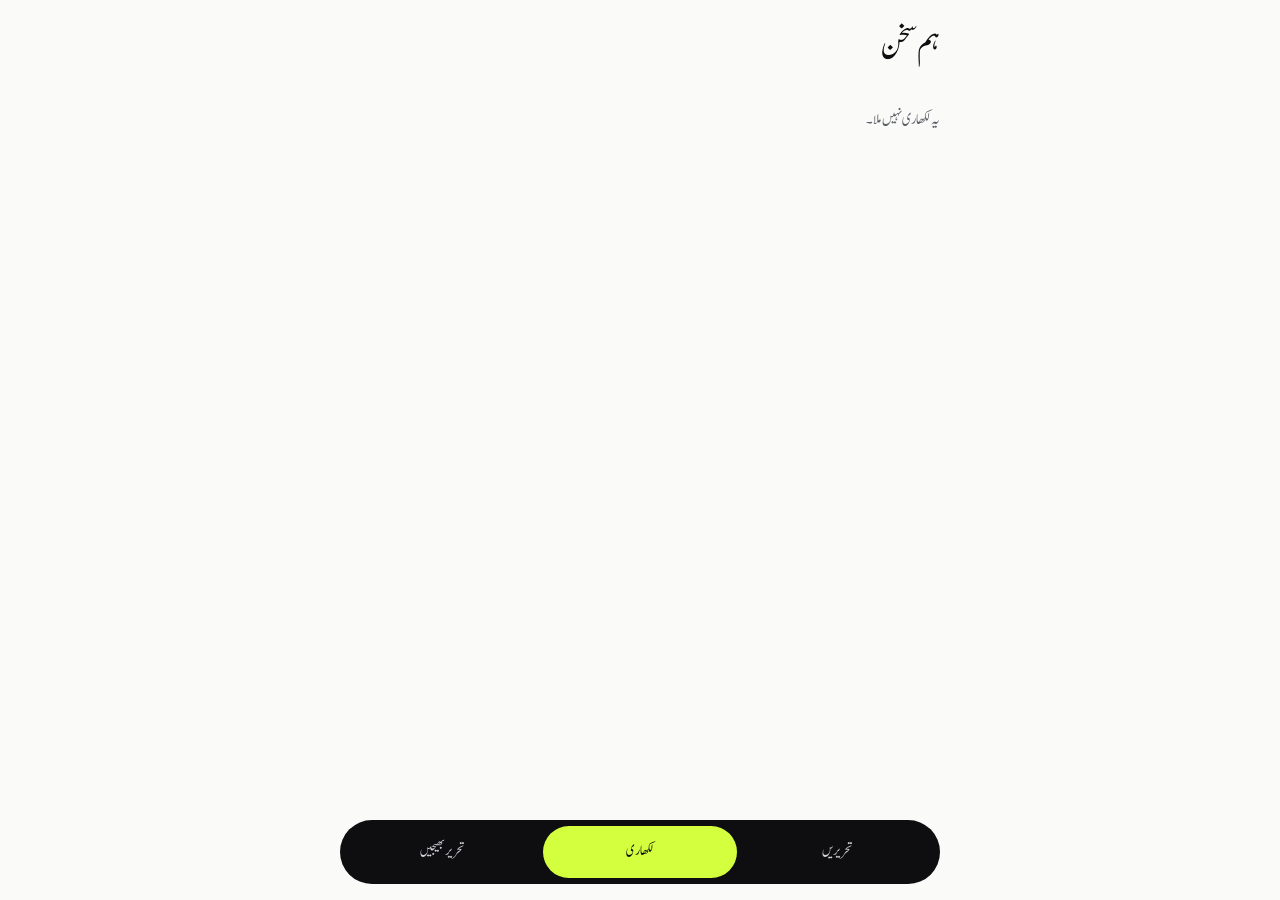
<file: writer.html>
<!doctype html>
<html lang="ur" dir="rtl">
<head>
<meta charset="utf-8">
<meta name="viewport" content="width=device-width,initial-scale=1">
<meta name="theme-color" content="#FAFAF8">
<link rel="manifest" href="manifest.json">
<link rel="icon" href="favicon.ico" sizes="any">
<link rel="icon" type="image/png" sizes="192x192" href="icon-192.png">
<link rel="apple-touch-icon" href="apple-touch-icon.png">
<title>لکھاری</title>
<link rel="stylesheet" href="style.css">
<link href="https://fonts.googleapis.com/css2?family=Noto+Nastaliq+Urdu:wght@400&display=swap" rel="stylesheet" media="print" onload="this.media='all'">
<script src="config.js"></script>
<script src="app.js"></script>
</head>
<body>
<div class="wrap">
  <header></header>
  <main id="m"><p class="mut">لوڈ ہو رہا ہے…</p></main>
  <footer id="foot"></footer>
</div>
<script>
const card = p => `<article class="card">
  <a class="row" href="article.html?id=${p.id}">
    <div><h2>${esc(p.title)}</h2><p class="ex">${esc(excerpt(p.body, 110))}</p></div>
    ${p.cover_url ? `<img class="th" src="${esc(p.cover_url)}" alt="">` : ""}
  </a>
  <div class="meta"><span class="chip">${esc(p.category)}</span><span>${fdate(p.published_at)} · ${mins(p.body)}</span>
    <button class="ico" data-share="${p.id}" aria-label="شیئر کریں">${ICON.share}</button></div>
</article>`;
(async () => {
  const L = layout("writers"), id = +new URLSearchParams(location.search).get("id");
  const { data: a } = await sb.from("authors").select("id,name,bio,photo_url").eq("id", id).maybeSingle();
  if (!a) { $("#m").innerHTML = '<p class="mut">یہ لکھاری نہیں ملا۔</p>'; return; }
  const { data: ps } = await sb.from("posts").select("id,title,category,body,cover_url,published_at")
    .eq("author_id", id).eq("status", "published").order("published_at", { ascending: false });
  const list = ps || [];
  $("#m").innerHTML = `<div class="pf"><div class="lg">${av(a)}</div>
      <h1 class="ttl">${esc(a.name)}</h1><p class="ex">${esc(a.bio)}</p>
      <div class="meta" style="margin-bottom:8px">${ud(list.length)} تحریریں</div>
      <button class="b2" id="ps">پروفائل شیئر کریں</button></div>` +
    (list.map(card).join("") || '<p class="mut">ابھی کوئی تحریر شائع نہیں ہوئی۔</p>');
  $("#ps").onclick = () => share(location.href, a.name, a.name + "\n" + excerpt(a.bio, 120) + "\n\nتحریریں پڑھیں:");
  $("#m").onclick = e => { const b = e.target.closest("[data-share]"); if (b) { const p = list.find(x => x.id == b.dataset.share); if (p) sharePost(p, a); } };
  await L; document.title = a.name + " — " + document.title;
})();
</script>
</body>
</html>
</file>
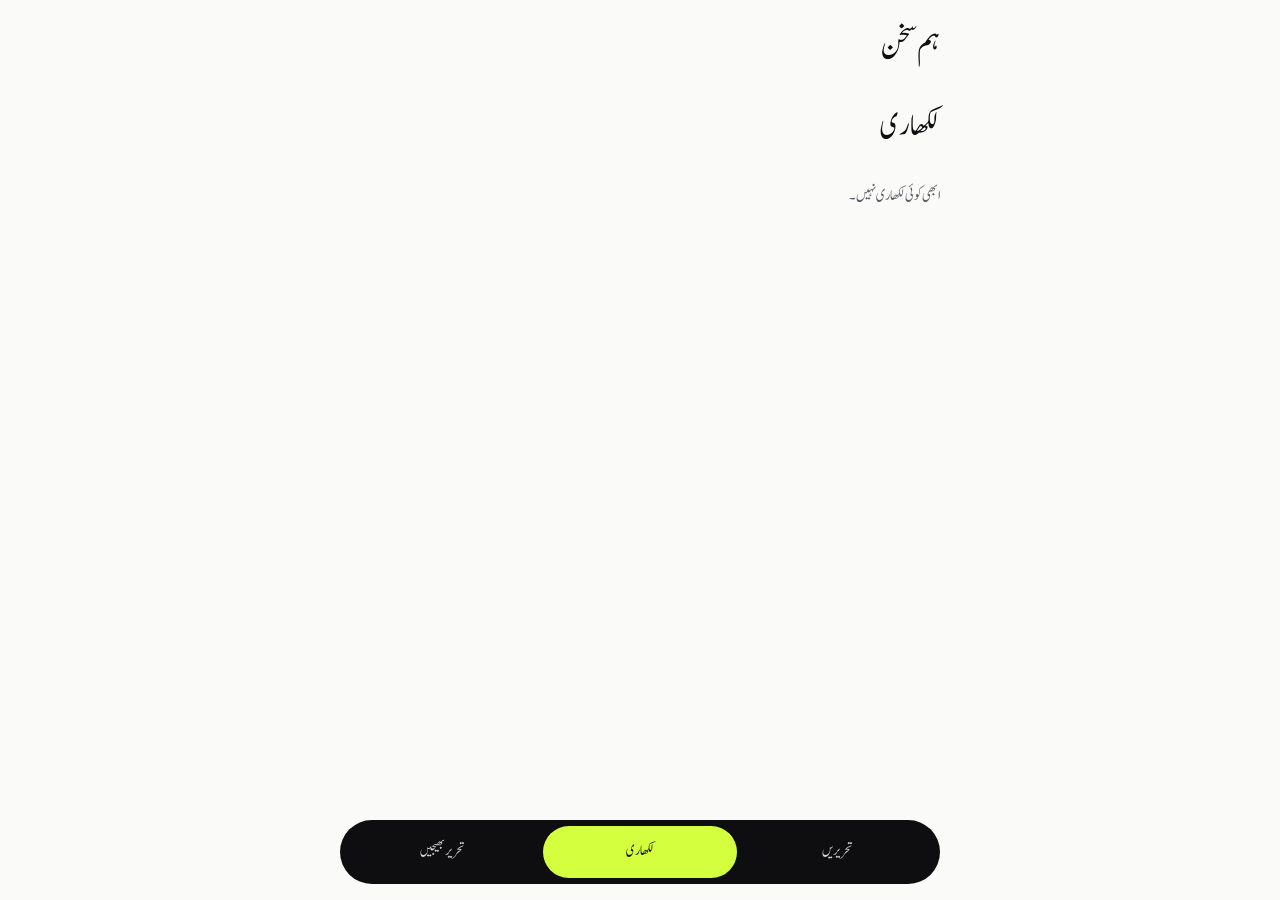
<file: writers.html>
<!doctype html>
<html lang="ur" dir="rtl">
<head>
<meta charset="utf-8">
<meta name="viewport" content="width=device-width,initial-scale=1">
<meta name="theme-color" content="#FAFAF8">
<link rel="manifest" href="manifest.json">
<link rel="icon" href="favicon.ico" sizes="any">
<link rel="icon" type="image/png" sizes="192x192" href="icon-192.png">
<link rel="apple-touch-icon" href="apple-touch-icon.png">
<title>اردو لکھاری | ہم سخن</title>
<meta name="description" content="ہم سخن پر شائع ہونے والے اردو لکھاریوں سے ملیں اور ان کی تحریریں پڑھیں۔">
<link rel="canonical" href="https://hamsokhan.online/writers.html">
<meta property="og:type" content="website">
<meta property="og:site_name" content="ہم سخن">
<meta property="og:locale" content="ur_PK">
<meta property="og:title" content="اردو لکھاری | ہم سخن">
<meta property="og:description" content="ہم سخن پر شائع ہونے والے اردو لکھاریوں سے ملیں اور ان کی تحریریں پڑھیں۔">
<meta property="og:url" content="https://hamsokhan.online/writers.html">
<meta property="og:image" content="https://hamsokhan.online/icon-512.png">
<meta name="twitter:card" content="summary">
<link rel="stylesheet" href="style.css">
<link href="https://fonts.googleapis.com/css2?family=Noto+Nastaliq+Urdu:wght@400&display=swap" rel="stylesheet" media="print" onload="this.media='all'">
<script src="config.js"></script>
<script src="app.js"></script>
</head>
<body>
<div class="wrap">
  <header></header>
  <main id="m"><p class="mut">لوڈ ہو رہا ہے…</p></main>
  <footer id="foot"></footer>
</div>
<script>
(async () => {
  const L = layout("writers");
  const [{ data: as }, { data: ps }] = await Promise.all([
    sb.from("authors").select("id,name,bio,photo_url").order("name"),
    sb.from("posts").select("author_id").eq("status", "published")
  ]);
  const n = {}; (ps || []).forEach(p => n[p.author_id] = (n[p.author_id] || 0) + 1);
  const list = (as || []).filter(a => n[a.id]);
  $("#m").innerHTML = `<h1 class="ttl">لکھاری</h1>` + (list.map(a =>
    `<a class="wl" href="writer.html?id=${a.id}">${av(a)}<span style="flex:1">${esc(a.name)}</span><span class="mut" style="font-size:15px">${ud(n[a.id])} تحریریں</span></a>`
  ).join("") || '<p class="mut">ابھی کوئی لکھاری نہیں۔</p>');
  await L; document.title = "لکھاری — " + document.title;
})();
</script>
</body>
</html>
</file>
<file: style.css>
@font-face{font-family:Jameel;src:url(jameel.woff) format("woff");font-display:swap}
:root{--bg:#FAFAF8;--ink:#0E0E10;--mut:#5C5F66;--line:#E6E6E1;--lime:#D4FF3F;--chip:#EEF0E6}
*{box-sizing:border-box}
html{font-synthesis:none}
body{margin:0;background:var(--bg);color:var(--ink);font:400 17px/2.2 Jameel,"Noto Nastaliq Urdu",serif}
a{color:inherit}
.wrap{max-width:640px;margin:0 auto;padding:0 20px}
.mut{color:var(--mut)}
.sr{position:absolute;width:1px;height:1px;margin:-1px;padding:0;overflow:hidden;clip:rect(0,0,0,0);white-space:nowrap;border:0}
header{padding:12px 0 4px}
.brand{font-size:34px;line-height:2;text-decoration:none}
.search{width:100%;min-height:52px;padding:0 50px 0 16px;border:1px solid #C9CAC4;border-radius:26px;font:inherit;font-size:18px;color:var(--ink);
background:#fff url("data:image/svg+xml;utf8,<svg xmlns='http://www.w3.org/2000/svg' width='22' height='22' viewBox='0 0 24 24' fill='none' stroke='%235C5F66' stroke-width='2' stroke-linecap='round'><circle cx='11' cy='11' r='7'/><path d='M20 20l-3.5-3.5'/></svg>") no-repeat right 16px center}
.tabs{display:flex;overflow-x:auto;margin-top:12px;border-bottom:1px solid var(--line)}
.tabs button{flex:none;min-height:48px;padding:0 14px;background:none;border:0;font:inherit;font-size:18px;color:var(--mut);cursor:pointer}
.tabs button.on{color:var(--ink);box-shadow:inset 0 -3px 0 var(--ink)}
.card{padding:14px 0 10px;border-bottom:1px solid var(--line)}
.who{display:inline-flex;align-items:center;gap:10px;min-height:44px;font-size:16px;text-decoration:none}
.av{width:32px;height:32px;border-radius:50%;background:var(--lime);display:inline-flex;align-items:center;justify-content:center;font-size:16px;line-height:1;overflow:hidden}
.av img{width:100%;height:100%;object-fit:cover}
.row{display:flex;gap:14px;align-items:flex-start;text-decoration:none}
.row>div{flex:1;min-width:0}
h2{margin:0 0 4px;font-size:22px;line-height:2;font-weight:400}
.ex{margin:0;font-size:17px;line-height:2.2;color:#2A2C31}
.th{flex:none;width:92px;height:92px;border-radius:16px;object-fit:cover;background:var(--chip)}
.meta{display:flex;align-items:center;gap:10px;font-size:15px;color:var(--mut)}
.chip{background:var(--chip);color:#2A2C31;padding:0 12px;line-height:2;border-radius:999px;font-size:15px}
.ico{margin-right:auto;width:44px;height:44px;border:0;background:none;color:var(--mut);display:inline-flex;align-items:center;justify-content:center;cursor:pointer}
footer{padding:16px 0 120px}
footer a{display:inline-flex;align-items:center;min-height:44px;padding-left:14px;font-size:16px}
.nav{position:fixed;left:20px;right:20px;bottom:16px;max-width:600px;margin:0 auto;display:flex;gap:4px;padding:6px;background:var(--ink);border-radius:32px}
.nav a{flex:1;min-height:52px;display:flex;align-items:center;justify-content:center;border-radius:26px;color:#D5D6DA;text-decoration:none;font-size:16px}
.nav a.on{background:var(--lime);color:var(--ink)}
input,select,textarea,button{font:inherit}
.btn{min-height:52px;padding:0 24px;border:0;border-radius:26px;background:var(--lime);color:var(--ink);font-size:19px;cursor:pointer}
.f label{display:block;font-size:17px;margin:18px 0 4px}
.f input[type=text],.f input[type=email],.f select,.f textarea{width:100%;min-height:52px;padding:0 12px;border:1px solid #6B7078;border-radius:16px;background:#fff;font-size:18px;color:var(--ink)}
.f textarea{padding:10px 12px;line-height:2}
.f input[type=file]{width:100%;padding:10px;border:1px dashed #6B7078;border-radius:16px;background:#fff;font-size:16px}
.f .hint{font-size:15px;color:var(--mut)}
.f .chk{display:flex;gap:10px;align-items:flex-start;margin-top:20px}
.f .chk input{flex:none;width:24px;height:24px;margin-top:14px}
.ok,.err{padding:14px 16px;border-radius:16px;margin-top:16px}
.ok{background:var(--chip)}.err{background:#FDECEA;color:#9B1C1C}
.av.big{width:88px;height:88px;font-size:34px}
.wl .ex{font-size:16px;line-height:2}
.b2{min-height:48px;padding:0 20px;border:1px solid var(--ink);border-radius:24px;background:none;color:var(--ink);font-size:17px;cursor:pointer}
.cover{display:block;width:100%;max-height:320px;object-fit:cover;border-radius:20px;margin:8px 0 16px}
.ttl{margin:8px 0;font-size:34px;line-height:2;font-weight:400}
.body{margin:12px 0 20px}.body p{margin:0 0 1em;font-size:22px;line-height:2.4}
.bio{margin-top:28px;padding:16px;background:var(--chip);border-radius:20px}.bio p{margin:8px 0;font-size:17px;line-height:2.2}
.wl{display:flex;align-items:center;gap:14px;min-height:64px;padding:10px 0;border-bottom:1px solid var(--line);text-decoration:none}
.wl .av{width:48px;height:48px;font-size:20px}
.pf{padding:8px 0 16px;border-bottom:1px solid var(--line)}
.lg .av{width:88px;height:88px;font-size:34px}

.nav{bottom:calc(16px + env(safe-area-inset-bottom,0px))}
.toast{position:fixed;left:50%;bottom:calc(96px + env(safe-area-inset-bottom,0px));transform:translateX(-50%);max-width:90%;padding:0 18px;background:var(--ink);color:#fff;line-height:2.4;border-radius:22px;font-size:16px;z-index:9}
</file>
